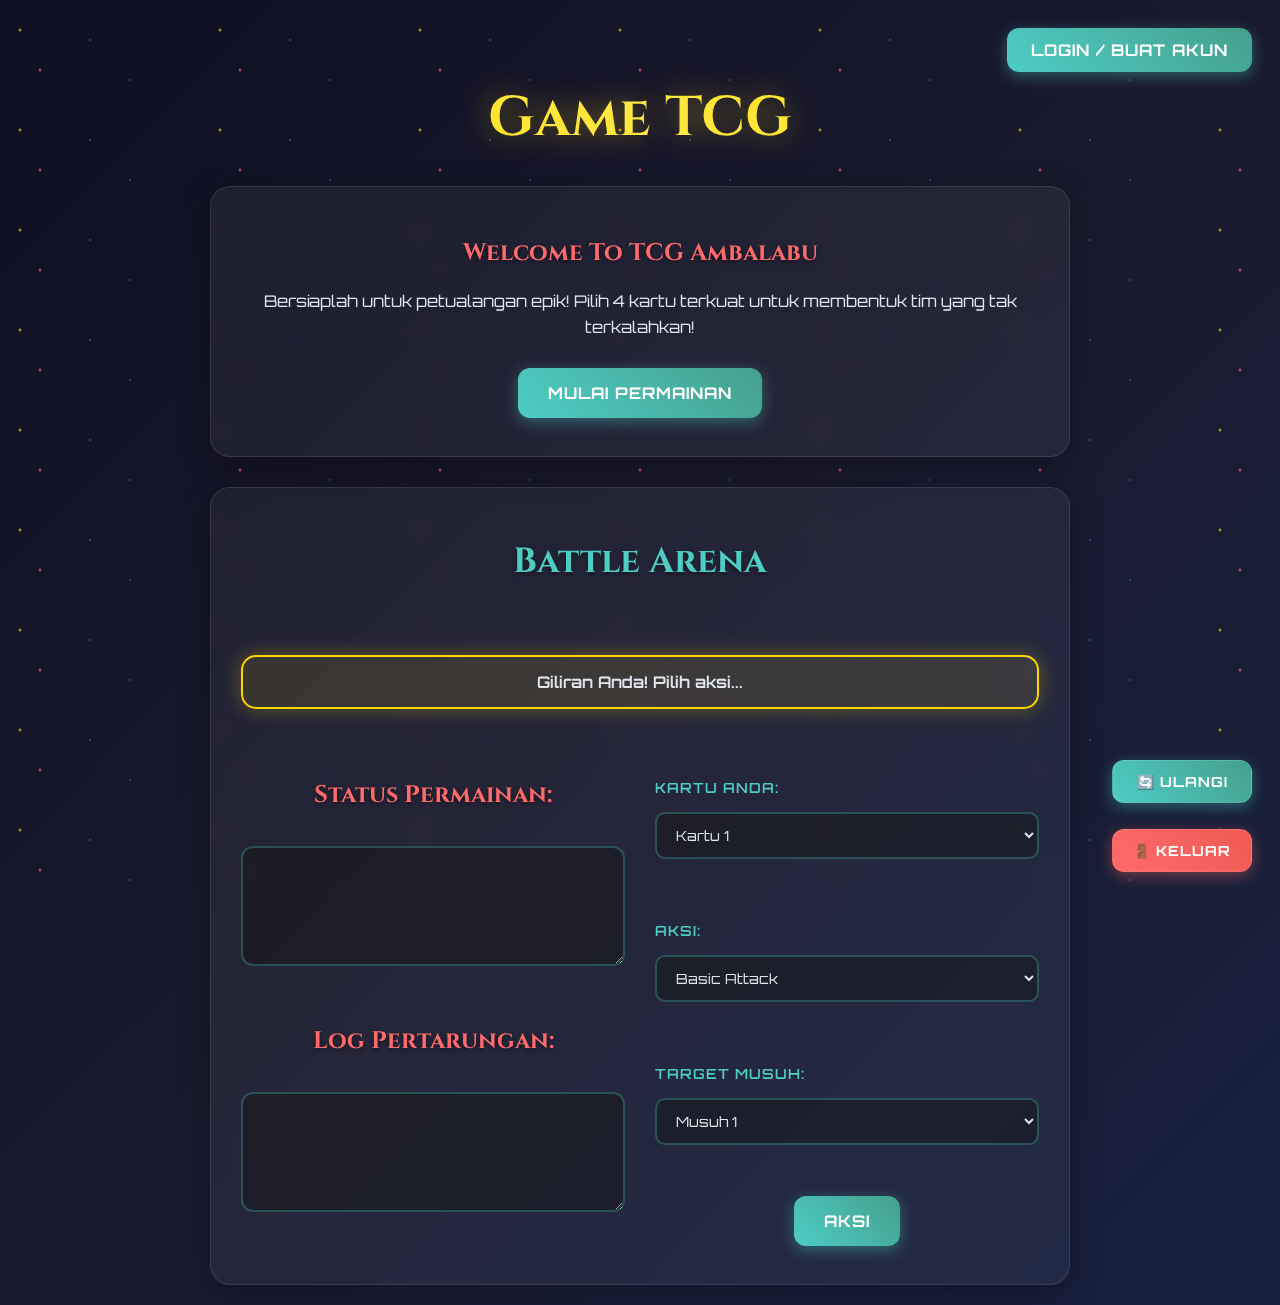
<file: Project Lomba/frontend/HTML.html>
<!DOCTYPE html>
<html lang="id">
<head>
    <meta charset="UTF-8">
    <meta name="viewport" content="width=device-width, initial-scale=1.0">
    <title>Game TCG</title>
    <style>
        @import url('https://fonts.googleapis.com/css2?family=Cinzel:wght@400;600;700&family=Orbitron:wght@400;700;900&display=swap');
        
        * {
            margin: 0;
            padding: 0;
            box-sizing: border-box;
        }

        body {
            font-family: 'Orbitron', monospace;
            background: linear-gradient(135deg, #0f0f23 0%, #1a1a2e 50%, #16213e 100%);
            color: #e0e6ed;
            min-height: 100vh;
            overflow-x: hidden;
            position: relative;
        }

        /* Animated background particles */
        body::before {
            content: '';
            position: fixed;
            top: 0;
            left: 0;
            width: 100%;
            height: 100%;
            background-image: 
                radial-gradient(2px 2px at 20px 30px, #ffd700, transparent),
                radial-gradient(2px 2px at 40px 70px, #ff6b6b, transparent),
                radial-gradient(1px 1px at 90px 40px, #4ecdc4, transparent),
                radial-gradient(1px 1px at 130px 80px, #45b7d1, transparent);
            background-repeat: repeat;
            background-size: 200px 100px;
            animation: sparkle 4s linear infinite;
            pointer-events: none;
            z-index: -1;
        }

        @keyframes sparkle {
            0%, 100% { transform: translateY(0px) rotate(0deg); opacity: 1; }
            50% { transform: translateY(-10px) rotate(180deg); opacity: 0.8; }
        }

        /* Modal styling untuk login/register */
        .login-modal {
            position: fixed;
            top: 0;
            left: 0;
            width: 100%;
            height: 100%;
            background: rgba(0, 0, 0, 0.8);
            display: flex;
            justify-content: center;
            align-items: center;
            z-index: 2000;
            backdrop-filter: blur(5px);
        }

        .login-box {
            background: linear-gradient(145deg, rgba(255, 255, 255, 0.1), rgba(255, 255, 255, 0.05));
            border: 2px solid rgba(78, 205, 196, 0.3);
            border-radius: 20px;
            padding: 40px;
            width: 400px;
            max-width: 90vw;
            text-align: center;
            backdrop-filter: blur(15px);
            box-shadow: 0 15px 35px rgba(0, 0, 0, 0.4);
            position: relative;
            animation: modalSlideIn 0.4s ease-out;
        }

        @keyframes modalSlideIn {
            from { opacity: 0; transform: translateY(-50px) scale(0.9); }
            to { opacity: 1; transform: translateY(0) scale(1); }
        }

        .login-box h2 {
            font-family: 'Cinzel', serif;
            font-size: 2rem;
            color: #4ecdc4;
            margin-bottom: 30px;
            text-shadow: 0 2px 4px rgba(0, 0, 0, 0.5);
        }

        .login-box input {
            width: 100%;
            padding: 15px 20px;
            margin: 12px 0;
            background: rgba(0, 0, 0, 0.4);
            border: 2px solid rgba(78, 205, 196, 0.3);
            border-radius: 12px;
            color: #e0e6ed;
            font-family: 'Orbitron', monospace;
            font-size: 14px;
            transition: all 0.3s ease;
            backdrop-filter: blur(5px);
        }

        .login-box input:focus {
            outline: none;
            border-color: #4ecdc4;
            box-shadow: 0 0 15px rgba(78, 205, 196, 0.4);
            transform: translateY(-2px);
        }

        .login-box input::placeholder {
            color: rgba(224, 230, 237, 0.6);
            font-style: italic;
        }

        .login-box button {
            width: 100%;
            font-family: 'Orbitron', monospace;
            font-weight: 700;
            padding: 15px 30px;
            margin: 20px 0 15px 0;
            cursor: pointer;
            border: none;
            border-radius: 12px;
            background: linear-gradient(45deg, #4ecdc4, #44a08d);
            color: white;
            font-size: 16px;
            text-transform: uppercase;
            letter-spacing: 1px;
            transition: all 0.3s ease;
            box-shadow: 0 4px 15px rgba(78, 205, 196, 0.4);
            position: relative;
            overflow: hidden;
        }

        .login-box button::before {
            content: '';
            position: absolute;
            top: 0;
            left: -100%;
            width: 100%;
            height: 100%;
            background: linear-gradient(90deg, transparent, rgba(255, 255, 255, 0.3), transparent);
            transition: left 0.5s;
        }

        .login-box button:hover::before {
            left: 100%;
        }

        .login-box button:hover {
            transform: translateY(-2px);
            box-shadow: 0 6px 20px rgba(78, 205, 196, 0.6);
            background: linear-gradient(45deg, #44a08d, #4ecdc4);
        }

        .login-box p {
            margin-top: 20px;
            font-size: 14px;
            line-height: 1.6;
        }

        .login-box a {
            color: #4ecdc4;
            text-decoration: none;
            transition: color 0.3s ease;
        }

        .login-box a:hover {
            color: #ffd700;
            text-shadow: 0 0 10px rgba(255, 215, 0, 0.5);
        }

        /* Fixed position untuk tombol login/user dropdown */
        .auth-button-container {
            position: fixed;
            top: 20px;
            right: 20px;
            z-index: 1500;
        }

        .auth-button-container .primary-btn {
            background: linear-gradient(45deg, #4ecdc4, #44a08d);
            box-shadow: 0 4px 15px rgba(78, 205, 196, 0.4);
            font-size: 16px;
            padding: 12px 24px;
            font-family: 'Orbitron', monospace;
            font-weight: 700;
            border: none;
            border-radius: 12px;
            color: white;
            cursor: pointer;
            text-transform: uppercase;
            letter-spacing: 1px;
            transition: all 0.3s ease;
            position: relative;
            overflow: hidden;
        }

        .auth-button-container .primary-btn:hover {
            transform: translateY(-2px);
            box-shadow: 0 6px 20px rgba(78, 205, 196, 0.6);
            background: linear-gradient(45deg, #44a08d, #4ecdc4);
        }

        /* User dropdown styling */
        #userDropdown {
            position: fixed;
            top: 20px;
            right: 20px;
            z-index: 1500;
        }

        #userMenu {
            position: absolute;
            right: 0;
            top: 100%;
            margin-top: 10px;
            background: linear-gradient(145deg, rgba(255, 255, 255, 0.95), rgba(255, 255, 255, 0.85));
            border-radius: 12px;
            overflow: hidden;
            box-shadow: 0 8px 25px rgba(0, 0, 0, 0.3);
            backdrop-filter: blur(10px);
            border: 1px solid rgba(255, 255, 255, 0.2);
            min-width: 150px;
        }

        #userMenu button {
            width: 100%;
            border: none;
            background: transparent;
            padding: 12px 20px;
            color: #1a1a2e;
            font-family: 'Orbitron', monospace;
            font-weight: 600;
            font-size: 14px;
            cursor: pointer;
            transition: all 0.3s ease;
            text-transform: uppercase;
            letter-spacing: 0.5px;
        }

        #userMenu button:hover {
            background: linear-gradient(45deg, #4ecdc4, #44a08d);
            color: white;
            transform: translateX(5px);
        }

        .container {
            max-width: 900px;
            margin: 0 auto;
            padding: 20px;
            position: relative;
            z-index: 1;
            padding-top: 80px; /* Space for fixed button */
        }

        h1 {
            font-family: 'Cinzel', serif;
            font-size: 3.5rem;
            font-weight: 700;
            text-align: center;
            background: linear-gradient(45deg, #ffd700, #ffed4e, #ffd700);
            -webkit-background-clip: text;
            -webkit-text-fill-color: transparent;
            background-clip: text;
            text-shadow: 0 0 30px rgba(255, 215, 0, 0.5);
            margin-bottom: 30px;
            animation: glow 2s ease-in-out infinite alternate;
        }

        @keyframes glow {
            from { text-shadow: 0 0 20px rgba(255, 215, 0, 0.5), 0 0 30px rgba(255, 215, 0, 0.3); }
            to { text-shadow: 0 0 30px rgba(255, 215, 0, 0.8), 0 0 40px rgba(255, 215, 0, 0.5); }
        }

        h2, h3 {
            font-family: 'Cinzel', serif;
            text-align: center;
            color: #e0e6ed;
            margin: 20px 0;
            text-shadow: 0 2px 4px rgba(0, 0, 0, 0.5);
        }

        h2 {
            font-size: 2.2rem;
            color: #4ecdc4;
        }

        h3 {
            font-size: 1.5rem;
            color: #ff6b6b;
        }

        .section {
            display: none;
            margin-top: 30px;
            padding: 30px;
            background: rgba(255, 255, 255, 0.05);
            border-radius: 20px;
            backdrop-filter: blur(10px);
            border: 1px solid rgba(255, 255, 255, 0.1);
            box-shadow: 0 8px 32px rgba(0, 0, 0, 0.3);
            animation: slideIn 0.6s ease-out;
        }

        @keyframes slideIn {
            from { opacity: 0; transform: translateY(30px); }
            to { opacity: 1; transform: translateY(0); }
        }

        .active {
            display: block;
        }

        button {
            font-family: 'Orbitron', monospace;
            font-weight: 700;
            padding: 12px 24px;
            margin: 8px;
            cursor: pointer;
            border: none;
            border-radius: 12px;
            background: linear-gradient(45deg, #ff6b6b, #ee5a52);
            color: white;
            font-size: 14px;
            text-transform: uppercase;
            letter-spacing: 1px;
            transition: all 0.3s ease;
            box-shadow: 0 4px 15px rgba(255, 107, 107, 0.4);
            position: relative;
            overflow: hidden;
        }

        button::before {
            content: '';
            position: absolute;
            top: 0;
            left: -100%;
            width: 100%;
            height: 100%;
            background: linear-gradient(90deg, transparent, rgba(255, 255, 255, 0.3), transparent);
            transition: left 0.5s;
        }

        button:hover::before {
            left: 100%;
        }

        button:hover {
            transform: translateY(-2px);
            box-shadow: 0 6px 20px rgba(255, 107, 107, 0.6);
            background: linear-gradient(45deg, #ee5a52, #ff6b6b);
        }

        button:active {
            transform: translateY(0);
        }

        button:disabled {
            background: linear-gradient(45deg, #666, #777);
            cursor: not-allowed;
            box-shadow: none;
            transform: none;
        }

        .primary-btn {
            background: linear-gradient(45deg, #4ecdc4, #44a08d);
            box-shadow: 0 4px 15px rgba(78, 205, 196, 0.4);
            font-size: 16px;
            padding: 15px 30px;
        }

        .primary-btn:hover {
            background: linear-gradient(45deg, #44a08d, #4ecdc4);
            box-shadow: 0 6px 20px rgba(78, 205, 196, 0.6);
        }

        .status-bar {
            padding: 15px 20px;
            margin: 20px 0;
            text-align: center;
            font-weight: 600;
            font-size: 16px;
            background: linear-gradient(45deg, rgba(255, 215, 0, 0.1), rgba(255, 237, 78, 0.1));
            border: 2px solid #ffd700;
            border-radius: 15px;
            box-shadow: 0 0 20px rgba(255, 215, 0, 0.3);
            animation: pulse 2s infinite;
        }

        @keyframes pulse {
            0%, 100% { box-shadow: 0 0 20px rgba(255, 215, 0, 0.3); }
            50% { box-shadow: 0 0 30px rgba(255, 215, 0, 0.5); }
        }

        textarea {
            width: 100%;
            height: 120px;
            margin: 15px 0;
            padding: 15px;
            background: rgba(0, 0, 0, 0.4);
            border: 2px solid rgba(78, 205, 196, 0.3);
            border-radius: 12px;
            color: #e0e6ed;
            font-family: 'Orbitron', monospace;
            font-size: 13px;
            resize: vertical;
            backdrop-filter: blur(5px);
            transition: border-color 0.3s ease;
        }

        textarea:focus {
            outline: none;
            border-color: #4ecdc4;
            box-shadow: 0 0 15px rgba(78, 205, 196, 0.4);
        }

        .card-grid {
            display: grid;
            grid-template-columns: repeat(auto-fit, minmax(200px, 1fr));
            gap: 20px;
            margin: 25px 0;
            justify-items: center;
        }

        .card {
            background: linear-gradient(145deg, rgba(255, 255, 255, 0.1), rgba(255, 255, 255, 0.05));
            border: 2px solid rgba(78, 205, 196, 0.3);
            border-radius: 15px;
            padding: 20px;
            text-align: center;
            cursor: pointer;
            transition: all 0.4s cubic-bezier(0.175, 0.885, 0.32, 1.275);
            backdrop-filter: blur(10px);
            position: relative;
            overflow: hidden;
            min-width: 180px;
        }

        .card::before {
            content: '';
            position: absolute;
            top: -50%;
            left: -50%;
            width: 200%;
            height: 200%;
            background: conic-gradient(from 0deg, transparent, rgba(78, 205, 196, 0.1), transparent);
            animation: rotate 4s linear infinite;
            z-index: -1;
        }

        @keyframes rotate {
            100% { transform: rotate(360deg); }
        }

        .card:hover {
            transform: translateY(-10px) scale(1.05);
            border-color: #4ecdc4;
            box-shadow: 0 10px 30px rgba(78, 205, 196, 0.4);
        }

        .card.selected {
            background: linear-gradient(145deg, rgba(255, 215, 0, 0.2), rgba(255, 237, 78, 0.1));
            border-color: #ffd700;
            transform: translateY(-5px) scale(1.02);
            box-shadow: 0 8px 25px rgba(255, 215, 0, 0.5);
        }

        .control-group {
            margin: 20px 0;
            position: relative;
        }

        .control-group label {
            display: block;
            margin-bottom: 8px;
            font-weight: 600;
            color: #4ecdc4;
            text-transform: uppercase;
            letter-spacing: 1px;
            font-size: 14px;
        }

        select {
            width: 100%;
            padding: 12px 15px;
            margin: 8px 0;
            background: rgba(0, 0, 0, 0.4);
            border: 2px solid rgba(78, 205, 196, 0.3);
            border-radius: 10px;
            color: #e0e6ed;
            font-family: 'Orbitron', monospace;
            font-size: 14px;
            cursor: pointer;
            transition: all 0.3s ease;
            backdrop-filter: blur(5px);
        }

        select:focus {
            outline: none;
            border-color: #4ecdc4;
            box-shadow: 0 0 15px rgba(78, 205, 196, 0.4);
        }

        select option {
            background: #1a1a2e;
            color: #e0e6ed;
            padding: 10px;
        }

        /* Battle section specific styles */
        #battle-section {
            display: grid;
            grid-template-columns: 1fr 1fr;
            gap: 30px;
            align-items: start;
        }

        #battle-section h2,
        #battle-section h3 {
            grid-column: 1 / -1;
        }

        #battle-section .status-bar {
            grid-column: 1 / -1;
        }

        .game-info {
            display: flex;
            flex-direction: column;
            gap: 20px;
        }

        .battle-controls {
            display: flex;
            flex-direction: column;
            gap: 15px;
        }

        /* Result section styles */
        #result-section {
            text-align: center;
            background: linear-gradient(145deg, rgba(255, 215, 0, 0.1), rgba(255, 107, 107, 0.1));
            border: 2px solid #ffd700;
        }

        #result-title {
            font-size: 3rem;
            background: linear-gradient(45deg, #ffd700, #ff6b6b);
            -webkit-background-clip: text;
            -webkit-text-fill-color: transparent;
            background-clip: text;
            animation: celebrate 1s ease-in-out infinite alternate;
        }

        @keyframes celebrate {
            from { transform: scale(1); }
            to { transform: scale(1.05); }
        }

        #final-result {
            font-size: 1.3rem;
            margin: 20px 0;
            padding: 20px;
            border-radius: 15px;
            background: rgba(255, 255, 255, 0.1);
        }

        /* Mobile responsiveness */
        @media (max-width: 768px) {
            .container {
                padding: 15px;
                padding-top: 90px;
            }

            .auth-button-container {
                top: 15px;
                right: 15px;
            }

            .auth-button-container .primary-btn {
                padding: 10px 16px;
                font-size: 14px;
            }

            .game-controls-bottom {
                bottom: 15px;
                right: 15px;
            }

            .control-btn {
                padding: 10px 16px;
                font-size: 12px;
                min-width: 100px;
            }

            .login-box {
                padding: 30px 25px;
                width: 350px;
            }

            .login-box h2 {
                font-size: 1.8rem;
            }

            h1 {
                font-size: 2.5rem;
            }

            .section {
                padding: 20px;
            }

            #battle-section {
                grid-template-columns: 1fr;
                gap: 20px;
            }

            .card-grid {
                grid-template-columns: repeat(auto-fit, minmax(150px, 1fr));
                gap: 15px;
            }

            button {
                padding: 10px 20px;
                font-size: 12px;
            }

            .primary-btn {
                font-size: 14px;
                padding: 12px 24px;
            }
        }

        /* Loading animation */
        .loading {
            display: inline-block;
            width: 20px;
            height: 20px;
            border: 3px solid rgba(78, 205, 196, 0.3);
            border-radius: 50%;
            border-top-color: #4ecdc4;
            animation: spin 1s ease-in-out infinite;
        }

        @keyframes spin {
            to { transform: rotate(360deg); }
        }

        /* Scrollbar styling */
        ::-webkit-scrollbar {
            width: 8px;
        }

        ::-webkit-scrollbar-track {
            background: rgba(0, 0, 0, 0.2);
            border-radius: 4px;
        }

        ::-webkit-scrollbar-thumb {
            background: linear-gradient(45deg, #4ecdc4, #44a08d);
            border-radius: 4px;
        }

        ::-webkit-scrollbar-thumb:hover {
            background: linear-gradient(45deg, #44a08d, #4ecdc4);
        }

        /* Click outside to close dropdown */
        .dropdown-overlay {
            position: fixed;
            top: 0;
            left: 0;
            width: 100%;
            height: 100%;
            z-index: 1400;
            background: transparent;
        }

        /* Game Control Buttons - Fixed at Bottom */
        .game-controls-bottom {
            position: fixed;
            bottom: 20px;
            right: 20px;
            display: flex;
            flex-direction: column;
            gap: 10px;
            z-index: 1500;
        }

        .control-btn {
            font-family: 'Orbitron', monospace;
            font-weight: 700;
            padding: 12px 20px;
            border: none;
            border-radius: 12px;
            color: white;
            font-size: 14px;
            text-transform: uppercase;
            letter-spacing: 1px;
            cursor: pointer;
            transition: all 0.3s ease;
            box-shadow: 0 4px 15px rgba(0, 0, 0, 0.3);
            backdrop-filter: blur(10px);
            border: 1px solid rgba(255, 255, 255, 0.1);
            min-width: 120px;
            position: relative;
            overflow: hidden;
        }

        .control-btn::before {
            content: '';
            position: absolute;
            top: 0;
            left: -100%;
            width: 100%;
            height: 100%;
            background: linear-gradient(90deg, transparent, rgba(255, 255, 255, 0.3), transparent);
            transition: left 0.5s;
        }

        .control-btn:hover::before {
            left: 100%;
        }

        .restart-btn {
            background: linear-gradient(45deg, #4ecdc4, #44a08d);
            box-shadow: 0 4px 15px rgba(78, 205, 196, 0.4);
        }

        .restart-btn:hover {
            transform: translateY(-2px);
            box-shadow: 0 6px 20px rgba(78, 205, 196, 0.6);
            background: linear-gradient(45deg, #44a08d, #4ecdc4);
        }

        .exit-btn {
            background: linear-gradient(45deg, #ff6b6b, #ee5a52);
            box-shadow: 0 4px 15px rgba(255, 107, 107, 0.4);
        }

        .exit-btn:hover {
            transform: translateY(-2px);
            box-shadow: 0 6px 20px rgba(255, 107, 107, 0.6);
            background: linear-gradient(45deg, #ee5a52, #ff6b6b);
        }

        /* Exit confirmation modal styling */
        .exit-confirmation {
            max-width: 400px !important;
            text-align: center;
        }

        .exit-confirmation h2 {
            font-family: 'Cinzel', serif;
            font-size: 1.8rem;
            text-shadow: 0 2px 4px rgba(0, 0, 0, 0.5);
        }

        .exit-confirmation button {
            font-family: 'Orbitron', monospace;
            font-weight: 600;
            padding: 12px 20px;
            border: none;
            border-radius: 8px;
            color: white;
            font-size: 14px;
            text-transform: uppercase;
            letter-spacing: 1px;
            cursor: pointer;
            transition: all 0.3s ease;
            position: relative;
            overflow: hidden;
        }

        .exit-confirmation button::before {
            content: '';
            position: absolute;
            top: 0;
            left: -100%;
            width: 100%;
            height: 100%;
            background: linear-gradient(90deg, transparent, rgba(255, 255, 255, 0.2), transparent);
            transition: left 0.5s;
        }

        .exit-confirmation button:hover::before {
            left: 100%;
        }

        .exit-confirmation button:hover {
            transform: translateY(-2px);
            box-shadow: 0 4px 15px rgba(0, 0, 0, 0.3);
        }

        /* Thank you modal styling */
        .thankyou-box {
            max-width: 450px !important;
            text-align: center;
            background: linear-gradient(145deg, rgba(255, 215, 0, 0.1), rgba(78, 205, 196, 0.05));
            border: 2px solid #ffd700;
            box-shadow: 0 15px 35px rgba(255, 215, 0, 0.3);
        }

        .thankyou-box h2 {
            font-family: 'Cinzel', serif;
            font-size: 2.2rem;
            text-shadow: 0 0 20px rgba(255, 215, 0, 0.5);
            animation: thankYouGlow 2s ease-in-out infinite alternate;
        }

        @keyframes thankYouGlow {
            from { text-shadow: 0 0 20px rgba(255, 215, 0, 0.5); }
            to { text-shadow: 0 0 30px rgba(255, 215, 0, 0.8), 0 0 40px rgba(255, 215, 0, 0.3); }
        }
    </style>
</head>
<body>
    <!-- Modal Login/Register -->
    <div id="auth-modal" class="login-modal" style="display:none;">
        <div class="login-box">
            <h2 id="auth-title">Login</h2>
            <input type="email" id="email" placeholder="Masukkan email Anda" required>
            <input type="text" id="username" placeholder="Masukkan username" required>
            <input type="password" id="password" placeholder="Masukkan password" required>
            <button onclick="authAction()">Login</button>
            <p>
                <a href="#" onclick="toggleAuth()">Belum punya akun? Buat akun</a><br>
                <a href="#" onclick="showForgotPassword()">Lupa Password?</a>
            </p>
        </div>
    </div>

    <!-- Modal Lupa Password -->
    <div id="forgot-modal" class="login-modal" style="display:none;">
        <div class="login-box">
            <h2>Lupa Password</h2>
            <input type="email" id="forgot-email" placeholder="Masukkan email Anda" required>
            <button onclick="sendResetEmail()">Kirim Reset Password</button>
            <p><a href="#" onclick="hideForgotPassword()">Kembali ke Login</a></p>
        </div>
    </div>

    <!-- Tombol Login/Register - Fixed Position -->
    <div class="auth-button-container">
        <button onclick="showAuth()" class="primary-btn" id="loginButton">Login / Buat Akun</button>
    </div>

    <!-- Dropdown User - Fixed Position -->
    <div id="userDropdown" style="display:none;">
        <button class="primary-btn" onclick="toggleUserMenu()" id="userBtn">Halo, User</button>
        <div id="userMenu" style="display:none;">
            <button onclick="logout()">Logout</button>
        </div>
    </div>

    <div class="container">
        <h1>Game TCG</h1>
        
        <div id="start-section" class="section active">
            <h3>Welcome To TCG Ambalabu</h3>
            <p style="text-align: center; margin: 20px 0; font-size: 16px; line-height: 1.6;">
                Bersiaplah untuk petualangan epik! Pilih 4 kartu terkuat untuk membentuk tim yang tak terkalahkan!
            </p>
            <div style="text-align: center;">
                <button class="primary-btn" onclick="startGame()">Mulai Permainan</button>
            </div>
        </div>
        
        <div id="card-selection-section" class="section">
            <h2>Pilih 4 Kartu untuk Tim Anda</h2>
            <div class="status-bar" id="selection-status">Pilih kartu pertama Anda...</div>
            
            <div class="card-grid" id="card-selection">
                <!-- Kartu akan di-generate oleh JavaScript -->
            </div>
            
            <div style="text-align: center;">
                <button class="primary-btn" onclick="confirmSelection()" id="confirm-btn" disabled>
                    Konfirmasi Tim
                </button>
            </div>
        </div>
        
        <div id="battle-section" class="section">
            <h2>Battle Arena</h2>
            <div class="status-bar" id="battle-status">Giliran Anda! Pilih aksi...</div>
            
            <div class="game-info">
                <div>
                    <h3>Status Permainan:</h3>
                    <textarea id="game-status" readonly></textarea>
                </div>
                
                <div>
                    <h3>Log Pertarungan:</h3>
                    <textarea id="game-log" readonly></textarea>
                </div>
            </div>
            
            <div class="battle-controls">
                <div class="control-group">
                    <label>Kartu Anda:</label>
                    <select id="player-card">
                        <option value="0">Kartu 1</option>
                        <option value="1">Kartu 2</option>
                        <option value="2">Kartu 3</option>
                        <option value="3">Kartu 4</option>
                    </select>
                </div>
                
                <div class="control-group">
                    <label>Aksi:</label>
                    <select id="action-type">
                        <option value="basic">Basic Attack</option>
                        <option value="skill">Skill</option>
                    </select>
                </div>
                
                <div class="control-group">
                    <label>Target Musuh:</label>
                    <select id="target-enemy">
                        <option value="0">Musuh 1</option>
                        <option value="1">Musuh 2</option>
                        <option value="2">Musuh 3</option>
                        <option value="3">Musuh 4</option>
                        <option value="4">Musuh 5</option>
                    </select>
                </div>
                
                <div style="text-align: center;">
                    <button class="primary-btn" onclick="playerAction()">Aksi</button>
                </div>
            </div>
        </div>
        
        <div id="result-section" class="section">
            <h2 id="result-title">Hasil Permainan</h2>
            <div class="status-bar" id="final-result"></div>
            <div style="text-align: center; margin-top: 30px;">
                <button class="primary-btn" onclick="restartGame()">Ulangi Permainan</button>
            </div>
        </div>
    </div>

    <!-- Game Control Buttons - Fixed at Bottom -->
    <div class="game-controls-bottom">
        <button class="control-btn restart-btn" onclick="restartGame()" title="Ulangi Permainan">
            🔄 Ulangi
        </button>
        <button class="control-btn exit-btn" onclick="showExitConfirmation()" title="Keluar dari Game">
            🚪 Keluar
        </button>
    </div>

    <!-- Modal Konfirmasi Keluar -->
    <div id="exit-modal" class="login-modal" style="display:none;">
        <div class="login-box exit-confirmation">
            <h2 style="color: #ff6b6b; margin-bottom: 20px;">⚠️ Konfirmasi Keluar</h2>
            <p style="font-size: 16px; line-height: 1.6; color: #e0e6ed; margin-bottom: 30px;">
                Yakin ingin keluar dari game?<br>
                Progress permainan akan hilang.
            </p>
            <div style="display: flex; gap: 15px; justify-content: center;">
                <button onclick="confirmExit()" style="background: linear-gradient(45deg, #ff6b6b, #ee5a52); flex: 1;">
                    Ya, Keluar
                </button>
                <button onclick="hideExitConfirmation()" style="background: linear-gradient(45deg, #4ecdc4, #44a08d); flex: 1;">
                    Tidak
                </button>
            </div>
        </div>
    </div>

    <!-- Modal Terima Kasih -->
    <div id="thankyou-modal" class="login-modal" style="display:none;">
        <div class="login-box thankyou-box">
            <div style="font-size: 4rem; margin-bottom: 20px;">🎮</div>
            <h2 style="color: #ffd700; margin-bottom: 15px;">Terima Kasih!</h2>
            <p style="font-size: 18px; line-height: 1.6; color: #e0e6ed; margin-bottom: 20px;">
                Terima kasih telah bermain<br>
                <strong style="color: #4ecdc4;">TCG Ambalabu</strong>
            </p>
            <p style="font-size: 14px; color: #999; margin-bottom: 30px;">
                Semoga petualangan Anda menyenangkan! 🌟
            </p>
            <button onclick="finalExit()" class="primary-btn" style="width: 100%;">
                Tutup Game
            </button>
        </div>
    </div>

    <script>
        const Role = {
            Swordman: "Swordman",
            Archer: "Archer",
            Mage: "Mage",
            Priest: "Priest",
            Berserker: "Berserker",
            Tank: "Tank",
            Assassin: "Assassin",
            Beast: "Beast",
            Dragon: "Dragon",
            Undead: "Undead",
            Mythical: "Mythical"
        };

        class Kartu {
            constructor(name, role, hp, attack, defense) {
                this.name = name;
                this.role = role;
                this.max_hp = hp;
                this.hp = hp;
                this.attack = attack;
                this.defense = defense;
                this.max_energy = 100;
                this.energy = 0;
                this.def_down = false;
            }

            is_alive() {
                return this.hp > 0;
            }

            take_damage(amount) {
                const effective_def = this.def_down ? Math.floor(this.defense / 2) : this.defense;
                const damage = Math.max(amount > effective_def ? amount - effective_def : 1, 0);
                this.hp = Math.max(this.hp - damage, 0);
                this.log(`${this.name} menerima ${damage} damage! (Sisa HP: ${this.hp})`);
            }

            recover_energy(amount) {
                this.energy = Math.min(this.energy + amount, this.max_energy);
            }

            basic_attack(target) {
                this.log(`> ${this.name} menggunakan Basic Attack pada ${target.name}!`);
                target.take_damage(this.attack);
                this.recover_energy(20);
            }

            skill(target) {
                this.log(`> ${this.name} mencoba menggunakan Skill...`);
                switch (this.role) {
                    case Role.Swordman:
                        if (this.energy >= 40) {
                            this.log("  SKILL: Excalibur! (+15 DMG)");
                            target.take_damage(this.attack + 15);
                            this.energy -= 40;
                        } else {
                            this.log("  Energi tidak cukup!");
                        }
                        break;
                    case Role.Archer:
                        if (this.energy >= 40) {
                            this.log("  SKILL: Giant Arrow! (+25 DMG)");
                            target.take_damage(this.attack + 25);
                            this.energy -= 40;
                        } else {
                            this.log("  Energi tidak cukup!");
                        }
                        break;
                    case Role.Priest:
                        if (this.energy >= 35) {
                            const heal = 30;
                            this.hp = Math.min(this.hp + heal, this.max_hp);
                            this.log(`  SKILL: Heal! (Memulihkan ${heal} HP)`);
                            this.energy -= 35;
                        } else {
                            this.log("  Energi tidak cukup!");
                        }
                        break;
                    case Role.Mage:
                        if (this.energy >= 50) {
                            this.log("  SKILL: Blessing! (Meningkatkan pertahanan)");
                            this.defense += 5;
                            this.energy -= 50;
                        } else {
                            this.log("  Energi tidak cukup!");
                        }
                        break;
                    case Role.Assassin:
                        if (this.energy >= 45) {
                            this.log("  SKILL: Critical Strike! (Damage 2x)");
                            target.take_damage(this.attack * 2);
                            this.energy -= 45;
                        } else {
                            this.log("  Energi tidak cukup!");
                        }
                        break;
                    default:
                        this.log("  Kartu ini tidak memiliki skill khusus.");
                        this.basic_attack(target);
                }
            }

            ai_turn(target_list) {
                if (target_list.length === 0) return;
                
                let lowestHP = Infinity;
                let target = null;
                
                for (const t of target_list) {
                    if (t.hp < lowestHP && t.hp > 0) {
                        lowestHP = t.hp;
                        target = t;
                    }
                }
                
                if (!target) return;
                
                this.log(`> ${this.name} menyerang ${target.name}!`);
                target.take_damage(this.attack);
                this.recover_energy(25);
            }

            info() {
                return `${this.name} (${this.role}) | HP: ${this.hp}/${this.max_hp} | ATK: ${this.attack} | Energy: ${this.energy}`;
            }

            log(message) {
                const logArea = document.getElementById("game-log");
                if (logArea) {
                    logArea.value += message + "\n";
                    logArea.scrollTop = logArea.scrollHeight;
                }
            }
        }

        const gameState = {
            player_team: [],
            inventory: [],
            card_pool: [],
            enemy_pool: [],
            boss: null,
            current_phase: 1,
            current_enemies: [],
            game_started: false,
            team_selected: false,

            setup_pools() {
                this.card_pool = [];
                this.player_team = [];
                this.inventory = [];
                this.current_phase = 1;
                this.game_started = true;
                this.team_selected = false;

                this.card_pool.push(new Kartu("Kirito", Role.Swordman, 130, 25, 10));
                this.card_pool.push(new Kartu("Roger", Role.Archer, 90, 35, 5));
                this.card_pool.push(new Kartu("Karina", Role.Mage, 100, 30, 8));
                this.card_pool.push(new Kartu("Kratos", Role.Tank, 180, 15, 15));
                this.card_pool.push(new Kartu("Artemis", Role.Assassin, 80, 40, 3));
                this.card_pool.push(new Kartu("Celestia", Role.Priest, 110, 20, 10));
                this.card_pool.push(new Kartu("Grom", Role.Berserker, 100, 35, 2));
                this.card_pool.push(new Kartu("Jin mu", Role.Beast, 150, 20, 12));

                this.enemy_pool = [
                    ["Gwigu", Role.Beast, 80, 15, 5],
                    ["Fajrgu", Role.Beast, 70, 20, 3],
                    ["Skeleton", Role.Undead, 90, 25, 8],
                    ["Goblin", Role.Beast, 60, 18, 4],
                    ["Zombie", Role.Undead, 100, 22, 6]
                ];

                this.boss = new Kartu("Ancient Dragon", Role.Dragon, 500, 50, 20);
            },

            start_next_phase() {
                this.current_enemies = [];
                if (this.current_phase === 1) {
                    const num_enemies = Math.floor(Math.random() * 3) + 3;
                    for (let i = 0; i < num_enemies; i++) {
                        const enemyData = this.enemy_pool[Math.floor(Math.random() * this.enemy_pool.length)];
                        this.current_enemies.push(new Kartu(...enemyData));
                    }
                } else if (this.current_phase === 2) {
                    const num_enemies = Math.floor(Math.random() * 3) + 5;
                    for (let i = 0; i < num_enemies; i++) {
                        const enemyData = this.enemy_pool[Math.floor(Math.random() * this.enemy_pool.length)];
                        this.current_enemies.push(new Kartu(enemyData[0], enemyData[1], enemyData[2] + 20, enemyData[3] + 5, enemyData[4] + 3));
                    }
                } else if (this.current_phase === 3) {
                    if (this.boss) {
                        this.current_enemies.push(this.boss);
                    }
                }
            },

            startGame() {
                this.setup_pools();
                return "Game Dimulai! Pilih 4 kartu untuk tim Anda.";
            },

            selectCard(card_index) {
                if (this.player_team.length >= 4) {
                    return "Tim Anda sudah penuh (4 kartu).";
                }
                if (card_index >= 0 && card_index < this.card_pool.length) {
                    const chosen_card = this.card_pool[card_index];
                    
                    this.player_team.push(chosen_card);
                    this.card_pool.splice(card_index, 1);
                    
                    if (this.player_team.length === 4) {
                        this.team_selected = true;
                        this.start_next_phase();
                        return "Tim terbentuk! Fase 1 dimulai.";
                    } else {
                        return `${chosen_card.name} telah ditambahkan. Sisa ${4 - this.player_team.length} kartu lagi.`;
                    }
                } else {
                    return "Indeks kartu tidak valid.";
                }
            },

            getStatus() {
                let status = "--- STATUS PERMAINAN ---\n";
                status += `FASE: ${this.current_phase}\n`;
                status += "\n[ TIM ANDA ]\n";
                this.player_team.forEach((card, i) => {
                    status += `${i + 1}. ${card.info()}\n`;
                });
                status += "\n[ MUSUH ]\n";
                this.current_enemies.forEach((enemy, i) => {
                    status += `${i + 1}. ${enemy.info()}\n`;
                });
                return status;
            },

            playerAction(player_card_index, action_type, target_enemy_index) {
                if (this.player_team.length === 0 || this.current_enemies.length === 0) {
                    return "Pertarungan sudah berakhir.";
                }

                if (player_card_index < 0 || player_card_index >= this.player_team.length) {
                    return "Kartu pemain tidak valid.";
                }
                
                if (target_enemy_index < 0 || target_enemy_index >= this.current_enemies.length) {
                    return "Target musuh tidak valid.";
                }

                const player_card = this.player_team[player_card_index];
                const target_enemy = this.current_enemies[target_enemy_index];
                
                if (!player_card.is_alive()) {
                    return "Kartu ini sudah tidak bisa bertarung!";
                }
                
                switch(action_type) {
                    case "basic":
                        player_card.basic_attack(target_enemy);
                        break;
                    case "skill":
                        player_card.skill(target_enemy);
                        break;
                    default:
                        return "Aksi tidak dikenal.";
                }

                if (!target_enemy.is_alive()) {
                    this.log(`${target_enemy.name} telah dikalahkan!`);
                    this.current_enemies.splice(target_enemy_index, 1);
                }

                if (this.current_enemies.length === 0) {
                    this.current_phase++;
                    if (this.current_phase > 3) {
                        return "SELAMAT! Anda telah memenangkan permainan!";
                    }
                    this.start_next_phase();
                    return `Fase ${this.current_phase - 1} selesai! Memasuki Fase ${this.current_phase}`;
                }

                for (const enemy of this.current_enemies) {
                    if (enemy.is_alive()) {
                        enemy.ai_turn(this.player_team);
                    }
                }

                for (let i = this.player_team.length - 1; i >= 0; i--) {
                    if (!this.player_team[i].is_alive()) {
                        const dead_card = this.player_team.splice(i, 1)[0];
                        this.log(`!!! ${dead_card.name} Anda telah dikalahkan !!!`);
                    }
                }
                
                if (this.player_team.length === 0) {
                    return "GAME OVER. Semua kartu Anda telah dikalahkan.";
                }

                return "Giliran selesai.";
            },

            log(message) {
                const logArea = document.getElementById("game-log");
                if (logArea) {
                    logArea.value += message + "\n";
                    logArea.scrollTop = logArea.scrollHeight;
                }
            }
        };

        // Role emoji mapping
        const roleEmojis = {
            [Role.Swordman]: "⚔️",
            [Role.Archer]: "🏹",
            [Role.Mage]: "🔮",
            [Role.Priest]: "⛪",
            [Role.Berserker]: "💀",
            [Role.Tank]: "🛡️",
            [Role.Assassin]: "🗡️",
            [Role.Beast]: "🐺",
            [Role.Dragon]: "🐉",
            [Role.Undead]: "☠️",
            [Role.Mythical]: "✨"
        };

        // Authentication variables
        let isLoginMode = true;

        // Exit game functions
        function showExitConfirmation() {
            document.getElementById("exit-modal").style.display = "flex";
        }

        function hideExitConfirmation() {
            document.getElementById("exit-modal").style.display = "none";
        }

        function confirmExit() {
            hideExitConfirmation();
            document.getElementById("thankyou-modal").style.display = "flex";
        }

        function finalExit() {
            // Hapus seluruh konten dan tampilkan pesan selamat tinggal
            document.body.innerHTML = `
                <div style="
                    display: flex;
                    flex-direction: column;
                    justify-content: center;
                    align-items: center;
                    height: 100vh;
                    background: linear-gradient(135deg, #0f0f23 0%, #1a1a2e 50%, #16213e 100%);
                    color: #e0e6ed;
                    text-align: center;
                    font-family: 'Orbitron', monospace;
                ">
                    <div style="font-size: 5rem; margin-bottom: 30px; animation: bounce 2s infinite;">🎮</div>
                    <h1 style="
                        font-family: 'Cinzel', serif;
                        font-size: 3rem;
                        color: #ffd700;
                        margin-bottom: 20px;
                        text-shadow: 0 0 30px rgba(255, 215, 0, 0.5);
                        animation: glow 2s ease-in-out infinite alternate;
                    ">Game Telah Berakhir</h1>
                    <p style="
                        font-size: 1.5rem;
                        color: #4ecdc4;
                        margin-bottom: 15px;
                        line-height: 1.6;
                    ">Terima kasih telah bermain<br><strong style="color: #ffd700;">TCG Ambalabu</strong></p>
                    <p style="
                        font-size: 1.1rem;
                        color: #999;
                        margin-bottom: 40px;
                    ">Semoga petualangan Anda menyenangkan! ✨</p>
                    <div style="
                        font-size: 14px;
                        color: #666;
                        opacity: 0.8;
                    ">Refresh halaman untuk bermain lagi</div>
                </div>
                <style>
                    @keyframes bounce {
                        0%, 20%, 50%, 80%, 100% { transform: translateY(0); }
                        40% { transform: translateY(-10px); }
                        60% { transform: translateY(-5px); }
                    }
                    @keyframes glow {
                        from { text-shadow: 0 0 20px rgba(255, 215, 0, 0.5), 0 0 30px rgba(255, 215, 0, 0.3); }
                        to { text-shadow: 0 0 30px rgba(255, 215, 0, 0.8), 0 0 40px rgba(255, 215, 0, 0.5); }
                    }
                </style>
            `;
        }

        // Authentication functions
        function showAuth() {
            document.getElementById("auth-modal").style.display = "flex";
            document.getElementById("auth-title").innerText = isLoginMode ? "Login" : "Buat Akun";
        }

        function hideAuth() {
            document.getElementById("auth-modal").style.display = "none";
        }

        function toggleAuth() {
            isLoginMode = !isLoginMode;
            document.getElementById("auth-title").innerText = isLoginMode ? "Login" : "Buat Akun";
            document.querySelector('.login-box button').textContent = isLoginMode ? "Login" : "Buat Akun";
        }

        function authAction() {
            const email = document.getElementById("email").value;
            const username = document.getElementById("username").value;
            const password = document.getElementById("password").value;

            if (!email || !username || !password) {
                alert("Harap isi semua field!");
                return;
            }

            let users = JSON.parse(localStorage.getItem("users") || "[]");

            if (isLoginMode) {
                const user = users.find(u => u.email === email && u.password === password);
                if (user) {
                    alert(`Selamat datang, ${user.username}!`);
                    hideAuth();
                    setLoggedInUser(user);
                } else {
                    alert("Email atau password salah!");
                }
            } else {
                if (users.some(u => u.email === email)) {
                    alert("Email sudah terdaftar!");
                    return;
                }
                users.push({ email, username, password });
                localStorage.setItem("users", JSON.stringify(users));
                alert("Akun berhasil dibuat! Silakan login.");
                toggleAuth();
            }
        }

        function showForgotPassword() {
            document.getElementById("auth-modal").style.display = "none";
            document.getElementById("forgot-modal").style.display = "flex";
        }

        function hideForgotPassword() {
            document.getElementById("forgot-modal").style.display = "none";
            document.getElementById("auth-modal").style.display = "flex";
        }

        function sendResetEmail() {
            const email = document.getElementById("forgot-email").value;
            let users = JSON.parse(localStorage.getItem("users") || "[]");
            const user = users.find(u => u.email === email);

            if (user) {
                alert(`Link reset password telah dikirim ke ${email} (simulasi).`);
                hideForgotPassword();
            } else {
                alert("Email tidak ditemukan!");
            }
        }

        function toggleUserMenu() {
            const menu = document.getElementById("userMenu");
            const isVisible = menu.style.display === "block";
            
            if (isVisible) {
                menu.style.display = "none";
                // Remove overlay if exists
                const overlay = document.querySelector('.dropdown-overlay');
                if (overlay) overlay.remove();
            } else {
                menu.style.display = "block";
                // Add overlay to close dropdown when clicking outside
                const overlay = document.createElement('div');
                overlay.className = 'dropdown-overlay';
                overlay.onclick = () => {
                    menu.style.display = "none";
                    overlay.remove();
                };
                document.body.appendChild(overlay);
            }
        }

        function updateUI() {
            const currentUser = JSON.parse(localStorage.getItem("currentUser"));
            const loginButton = document.getElementById('loginButton');
            const userDropdown = document.getElementById('userDropdown');
            
            if (currentUser) {
                loginButton.style.display = "none";
                userDropdown.style.display = "block";
                document.getElementById("userBtn").textContent = `Halo, ${currentUser.username}`;
            } else {
                loginButton.style.display = "block";
                userDropdown.style.display = "none";
            }
        }

        function setLoggedInUser(user) {
            localStorage.setItem("currentUser", JSON.stringify(user));
            updateUI();
        }

        function logout() {
            localStorage.removeItem("currentUser");
            updateUI();
            alert("Anda telah logout.");
            // Close dropdown
            document.getElementById("userMenu").style.display = "none";
            const overlay = document.querySelector('.dropdown-overlay');
            if (overlay) overlay.remove();
        }

        // Game functions
        function startGame() {
            document.getElementById("game-log").value = "";
            gameState.startGame();
            
            document.getElementById("start-section").classList.remove("active");
            document.getElementById("card-selection-section").classList.add("active");
            
            renderCardSelection();
        }

        function renderCardSelection() {
            const container = document.getElementById("card-selection");
            container.innerHTML = "";
            
            gameState.card_pool.forEach((card, index) => {
                const cardDiv = document.createElement("div");
                cardDiv.className = "card";
                cardDiv.onclick = () => selectCard(index);
                
                const emoji = roleEmojis[card.role] || "⚡";
                cardDiv.innerHTML = `
                    <div style="font-size: 2rem; margin-bottom: 10px;">${emoji}</div>
                    <div style="font-weight: bold; font-size: 16px; margin-bottom: 5px;">${card.name}</div>
                    <div style="color: #4ecdc4; font-size: 12px; margin-bottom: 8px;">${card.role}</div>
                    <div style="font-size: 11px; line-height: 1.4;">
                        <div>❤️ HP: ${card.hp}</div>
                        <div>⚔️ ATK: ${card.attack}</div>
                        <div>🛡️ DEF: ${card.defense}</div>
                    </div>
                `;
                
                container.appendChild(cardDiv);
            });
            
            // Update selected cards display
            gameState.player_team.forEach((card, index) => {
                const selectedDiv = document.createElement("div");
                selectedDiv.className = "card selected";
                selectedDiv.style.opacity = "0.8";
                selectedDiv.style.pointerEvents = "none";
                
                const emoji = roleEmojis[card.role] || "⚡";
                selectedDiv.innerHTML = `
                    <div style="font-size: 2rem; margin-bottom: 10px;">${emoji}</div>
                    <div style="font-weight: bold; font-size: 16px; margin-bottom: 5px;">${card.name}</div>
                    <div style="color: #ffd700; font-size: 12px; margin-bottom: 8px;">DIPILIH ✓</div>
                    <div style="font-size: 11px; line-height: 1.4;">
                        <div>❤️ HP: ${card.hp}</div>
                        <div>⚔️ ATK: ${card.attack}</div>
                        <div>🛡️ DEF: ${card.defense}</div>
                    </div>
                `;
                
                container.appendChild(selectedDiv);
            });
            
            const remaining = 4 - gameState.player_team.length;
            const status = gameState.player_team.length === 0 
                ? "✨ Pilih kartu pertama Anda..." 
                : remaining > 0 
                    ? `🎯 Anda telah memilih ${gameState.player_team.length} kartu. Pilih ${remaining} lagi.`
                    : "🎉 Tim lengkap! Siap untuk bertarung!";
            
            document.getElementById("selection-status").textContent = status;
            document.getElementById("confirm-btn").disabled = gameState.player_team.length < 4;
        }

        function selectCard(index) {
            const status = gameState.selectCard(index);
            document.getElementById("selection-status").textContent = status;
            renderCardSelection();
            
            // Add selection sound effect (visual feedback)
            if (gameState.player_team.length <= 4) {
                const cards = document.querySelectorAll('.card');
                cards.forEach(card => {
                    if (!card.classList.contains('selected')) {
                        card.style.transform = 'scale(0.95)';
                        setTimeout(() => {
                            card.style.transform = '';
                        }, 200);
                    }
                });
            }
        }

        function confirmSelection() {
            if (gameState.player_team.length === 4) {
                document.getElementById("card-selection-section").classList.remove("active");
                document.getElementById("battle-section").classList.add("active");
                updateGameStatus();
                gameState.log("🏁 Pertarungan dimulai! Giliran Anda pertama.");
                updateTargetOptions();
                updatePlayerCardOptions();
            }
        }

        function playerAction() {
            const playerCardIndex = parseInt(document.getElementById("player-card").value);
            const actionType = document.getElementById("action-type").value;
            const targetIndex = parseInt(document.getElementById("target-enemy").value);
            
            const result = gameState.playerAction(playerCardIndex, actionType, targetIndex);
            
            // Update battle status with appropriate emoji
            let statusIcon = "⚡";
            if (result.includes("menang")) statusIcon = "🏆";
            else if (result.includes("GAME OVER")) statusIcon = "💀";
            else if (result.includes("Fase")) statusIcon = "📈";
            
            document.getElementById("battle-status").textContent = `${statusIcon} ${result}`;
            updateGameStatus();
            
            if (result.includes("menang") || result.includes("GAME OVER")) {
                setTimeout(() => {
                    document.getElementById("battle-section").classList.remove("active");
                    document.getElementById("result-section").classList.add("active");
                    
                    document.getElementById("result-title").textContent = 
                        result.includes("menang") ? "🏆 KEMENANGAN EPIK!" : "💀 GAME OVER";
                        
                    document.getElementById("final-result").textContent = result;
                }, 1000);
            }
            
            updateTargetOptions();
            updatePlayerCardOptions();
        }

        function updateGameStatus() {
            document.getElementById("game-status").value = gameState.getStatus();
        }

        function updateTargetOptions() {
            const targetSelect = document.getElementById("target-enemy");
            targetSelect.innerHTML = "";
            
            gameState.current_enemies.forEach((enemy, index) => {
                const option = document.createElement("option");
                option.value = index;
                const emoji = roleEmojis[enemy.role] || "👹";
                const hpStatus = enemy.hp <= enemy.max_hp * 0.3 ? "💔" : enemy.hp <= enemy.max_hp * 0.7 ? "💛" : "💚";
                option.textContent = `${emoji} ${enemy.name} ${hpStatus} (HP: ${enemy.hp})`;
                targetSelect.appendChild(option);
            });
        }

        function updatePlayerCardOptions() {
            const playerSelect = document.getElementById("player-card");
            playerSelect.innerHTML = "";
            
            gameState.player_team.forEach((card, index) => {
                const option = document.createElement("option");
                option.value = index;
                const emoji = roleEmojis[card.role] || "⚡";
                const hpStatus = card.hp <= card.max_hp * 0.3 ? "💔" : card.hp <= card.max_hp * 0.7 ? "💛" : "💚";
                const energyIcon = card.energy >= 50 ? "⚡" : card.energy >= 30 ? "🔋" : "🪫";
                option.textContent = `${emoji} ${card.name} ${hpStatus} ${energyIcon} (HP: ${card.hp}, Energy: ${card.energy})`;
                
                if (!card.is_alive()) {
                    option.disabled = true;
                    option.textContent = `💀 ${card.name} (KO)`;
                }
                
                playerSelect.appendChild(option);
            });
        }

        function restartGame() {
            // Reset all sections
            document.getElementById("result-section").classList.remove("active");
            document.getElementById("battle-section").classList.remove("active");
            document.getElementById("card-selection-section").classList.remove("active");
            document.getElementById("start-section").classList.add("active");
            
            // Clear game log
            document.getElementById("game-log").value = "";
            document.getElementById("game-status").value = "";
            
            // Reset game state
            gameState.player_team = [];
            gameState.card_pool = [];
            gameState.current_enemies = [];
            gameState.current_phase = 1;
            gameState.game_started = false;
            gameState.team_selected = false;
            
            // Add restart animation
            const container = document.querySelector('.container');
            container.style.transform = 'scale(0.95)';
            container.style.opacity = '0.8';
            
            setTimeout(() => {
                container.style.transform = '';
                container.style.opacity = '';
            }, 300);
        }

        // Close modal when clicking outside
        document.addEventListener('click', function(event) {
            const authModal = document.getElementById('auth-modal');
            const forgotModal = document.getElementById('forgot-modal');
            const exitModal = document.getElementById('exit-modal');
            const thankyouModal = document.getElementById('thankyou-modal');
            
            if (event.target === authModal) {
                hideAuth();
            }
            if (event.target === forgotModal) {
                hideForgotPassword();
            }
            if (event.target === exitModal) {
                hideExitConfirmation();
            }
            // Thank you modal tidak bisa ditutup dengan click outside
        });

        // Initialize game when page loads
        window.addEventListener('load', function() {
            updateUI();
            
            // Add event listeners for dynamic updates
            document.getElementById("player-card").addEventListener("change", updateGameStatus);
            document.getElementById("action-type").addEventListener("change", updateGameStatus);
            
            // Add keyboard shortcuts
            document.addEventListener('keydown', function(event) {
                if (event.key === 'Enter') {
                    const activeSection = document.querySelector('.section.active');
                    if (activeSection.id === 'start-section') {
                        startGame();
                    } else if (activeSection.id === 'card-selection-section' && !document.getElementById("confirm-btn").disabled) {
                        confirmSelection();
                    } else if (activeSection.id === 'battle-section') {
                        playerAction();
                    } else if (activeSection.id === 'result-section') {
                        restartGame();
                    }
                }
                
                // Close modals with Escape key
                if (event.key === 'Escape') {
                    hideAuth();
                    hideForgotPassword();
                    hideExitConfirmation();
                    document.getElementById("userMenu").style.display = "none";
                    const overlay = document.querySelector('.dropdown-overlay');
                    if (overlay) overlay.remove();
                }
            });
            
            // Add loading states for buttons
            const buttons = document.querySelectorAll('button');
            buttons.forEach(button => {
                button.addEventListener('click', function() {
                    if (!this.disabled) {
                        this.style.transform = 'scale(0.95)';
                        setTimeout(() => {
                            this.style.transform = '';
                        }, 150);
                    }
                });
            });
        });
    </script>
</body>
</html>
</file>
